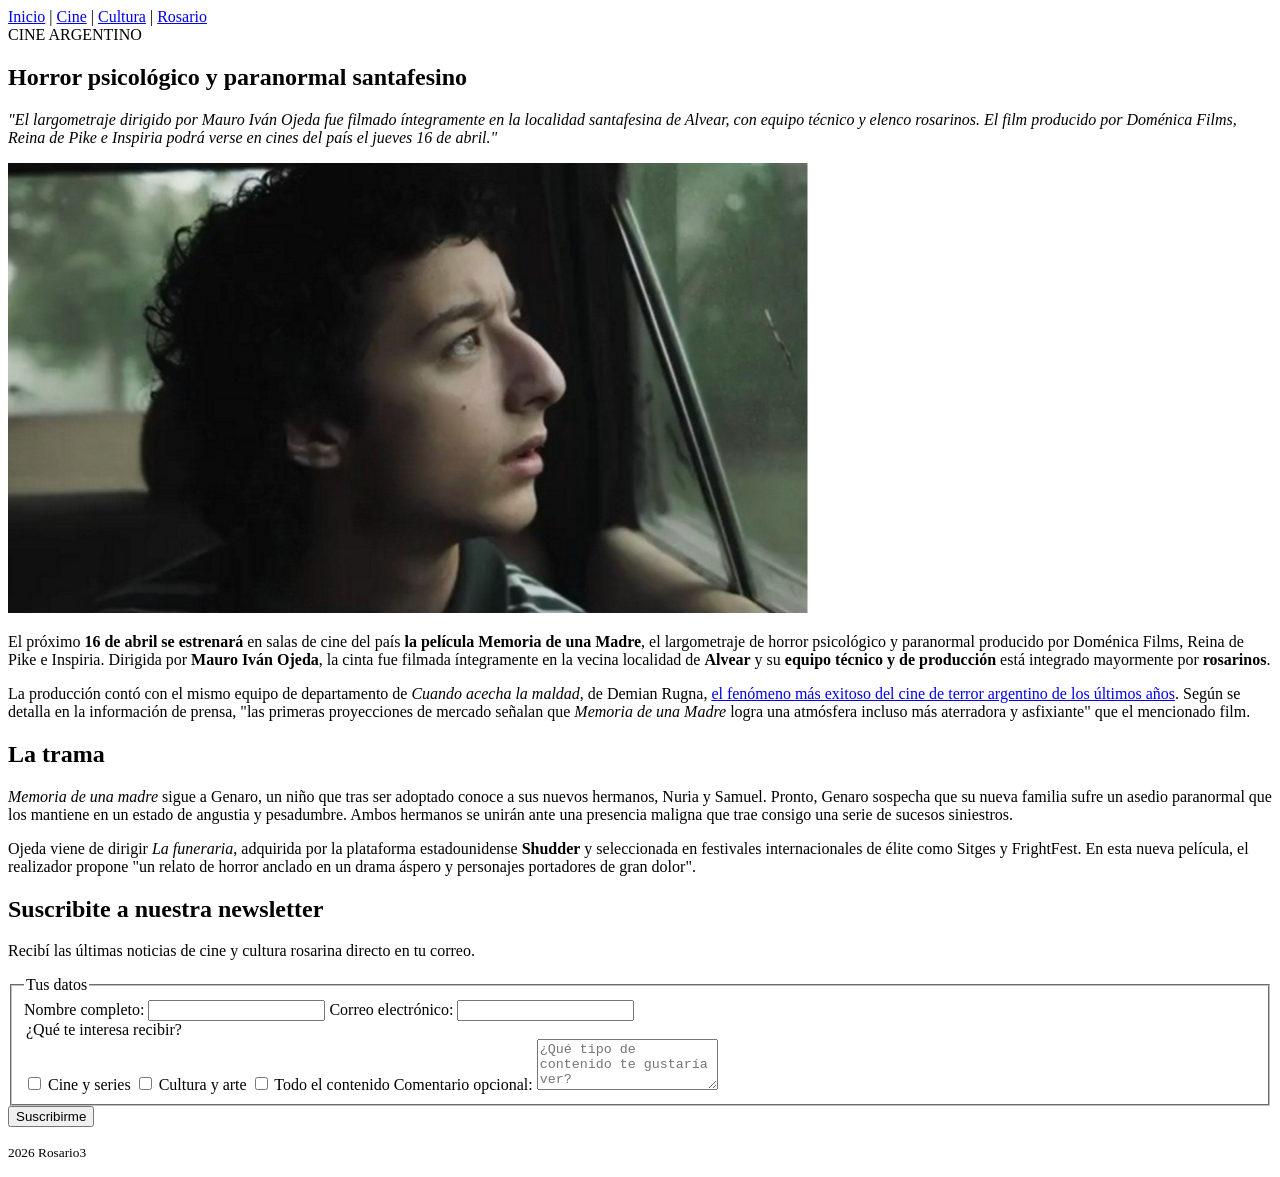
<file: index.html>
<!DOCTYPE html>
<html lang="es-ar">
    <head>
        <meta charset="UTF-8" />
        <meta name="viewport" content="width=device-width, initial-scale=1.0" />
        <title>Horror psicológico y paranormal santafesino: se estrena la película Memoria de una madre | Rosario3</title>
    </head>
    <body>

        <nav><a href="#">Inicio</a> | <a href="#">Cine</a> | <a href="#">Cultura</a> | <a href="#">Rosario</a></nav>
        <main>
            <article>
                <header>
                    <span>CINE ARGENTINO</span>
                    <h1>Horror psicológico y paranormal santafesino</h1>
                </header>
                <section>
                    <p><em>"El largometraje dirigido por Mauro Iván Ojeda fue filmado íntegramente en la localidad santafesina de Alvear, con equipo técnico y elenco rosarinos. El film producido por Doménica Films, Reina de Pike e Inspiria podrá verse en cines del país el jueves 16 de abril."</em></p>
                </section>

                <section>
                    <img alt="Santino Resta interpreta a Genaro, un adolescente adoptado por una familia con una historia compleja." src="img/Santino.png" width="800" height="450">
                </section>

                <section>
                    <p>El próximo <strong>16 de abril se estrenará</strong> en salas de cine del país <strong>la película Memoria de una Madre</strong>, el largometraje de horror psicológico y paranormal producido por <span>Doménica Films, Reina de Pike e Inspiria</span>. Dirigida por <strong>Mauro Iván Ojeda</strong>, la cinta fue filmada íntegramente en la vecina localidad de <strong>Alvear</strong> y su <strong>equipo técnico y de producción</strong> está integrado mayormente por <strong>rosarinos</strong>.</p>
                    <p>La producción contó con el mismo equipo de departamento de <i>Cuando acecha la maldad</i>, de Demian Rugna, <a href="https://www.rosario3.com/ocio/Cuando-acecha-la-maldad-la-historia-de-un-embichado-y-dos-paisanos-que-asusta-y-gusta-20231210-0010.html" target="_blank" rel="noopener noreferrer">el fenómeno más exitoso del cine de terror argentino de los últimos años</a>. Según se detalla en la información de prensa, "las primeras proyecciones de mercado señalan que <i>Memoria de una Madre</i> logra una atmósfera incluso más aterradora y asfixiante" que el mencionado film.</p>
                </section>

                <section>
                    <h2>La trama</h2>
                    <p><i>Memoria de una madre</i> sigue a Genaro, un niño que tras ser adoptado conoce a sus nuevos hermanos, Nuria y Samuel. Pronto, Genaro sospecha que su nueva familia sufre un asedio paranormal que los mantiene en un estado de angustia y pesadumbre. Ambos hermanos se unirán ante una presencia maligna que trae consigo una serie de sucesos siniestros.</p>
                    <p>Ojeda viene de dirigir <i>La funeraria</i>, adquirida por la plataforma estadounidense <strong>Shudder</strong> y seleccionada en festivales internacionales de élite como <span>Sitges</span> y <span>FrightFest</span>. En esta nueva película, el realizador propone "un relato de horror anclado en un drama áspero y personajes portadores de gran dolor".</p>
                </section>

            </article>

            <section>
                <h2>Suscribite a nuestra newsletter</h2>
                <p>Recibí las últimas noticias de cine y cultura rosarina directo en tu correo.</p>

                <form action="#" method="post">
                    <fieldset>
                        <legend>Tus datos</legend>
                        <label for="nombre">Nombre completo:</label>
                        <input type="text" id="nombre" name="nombre" required>
                        <label for="email">Correo electrónico:</label>
                        <input type="email" id="email" name="email" required>

                        <legend>¿Qué te interesa recibir?</legend>

                        <input type="checkbox" id="cine" name="interes" value="cine">
                        <label for="cine">Cine y series</label>

                        <input type="checkbox" id="cultura" name="interes" value="cultura">
                        <label for="cultura">Cultura y arte</label>

                        <input type="checkbox" id="todo" name="interes" value="todo">
                        <label for="todo">Todo el contenido</label>

                        <label for="mensaje">Comentario opcional:</label>
                        <textarea id="mensaje" name="mensaje" placeholder="¿Qué tipo de contenido te gustaría ver?" rows="3" maxlength="144"></textarea>

                    </fieldset>

                    <button type="submit">Suscribirme</button>

                </form>
            </section>

        </main>

        <footer>
            <p><small> 2026 Rosario3 </small></p>
        </footer>

    </body>
</html>
</file>
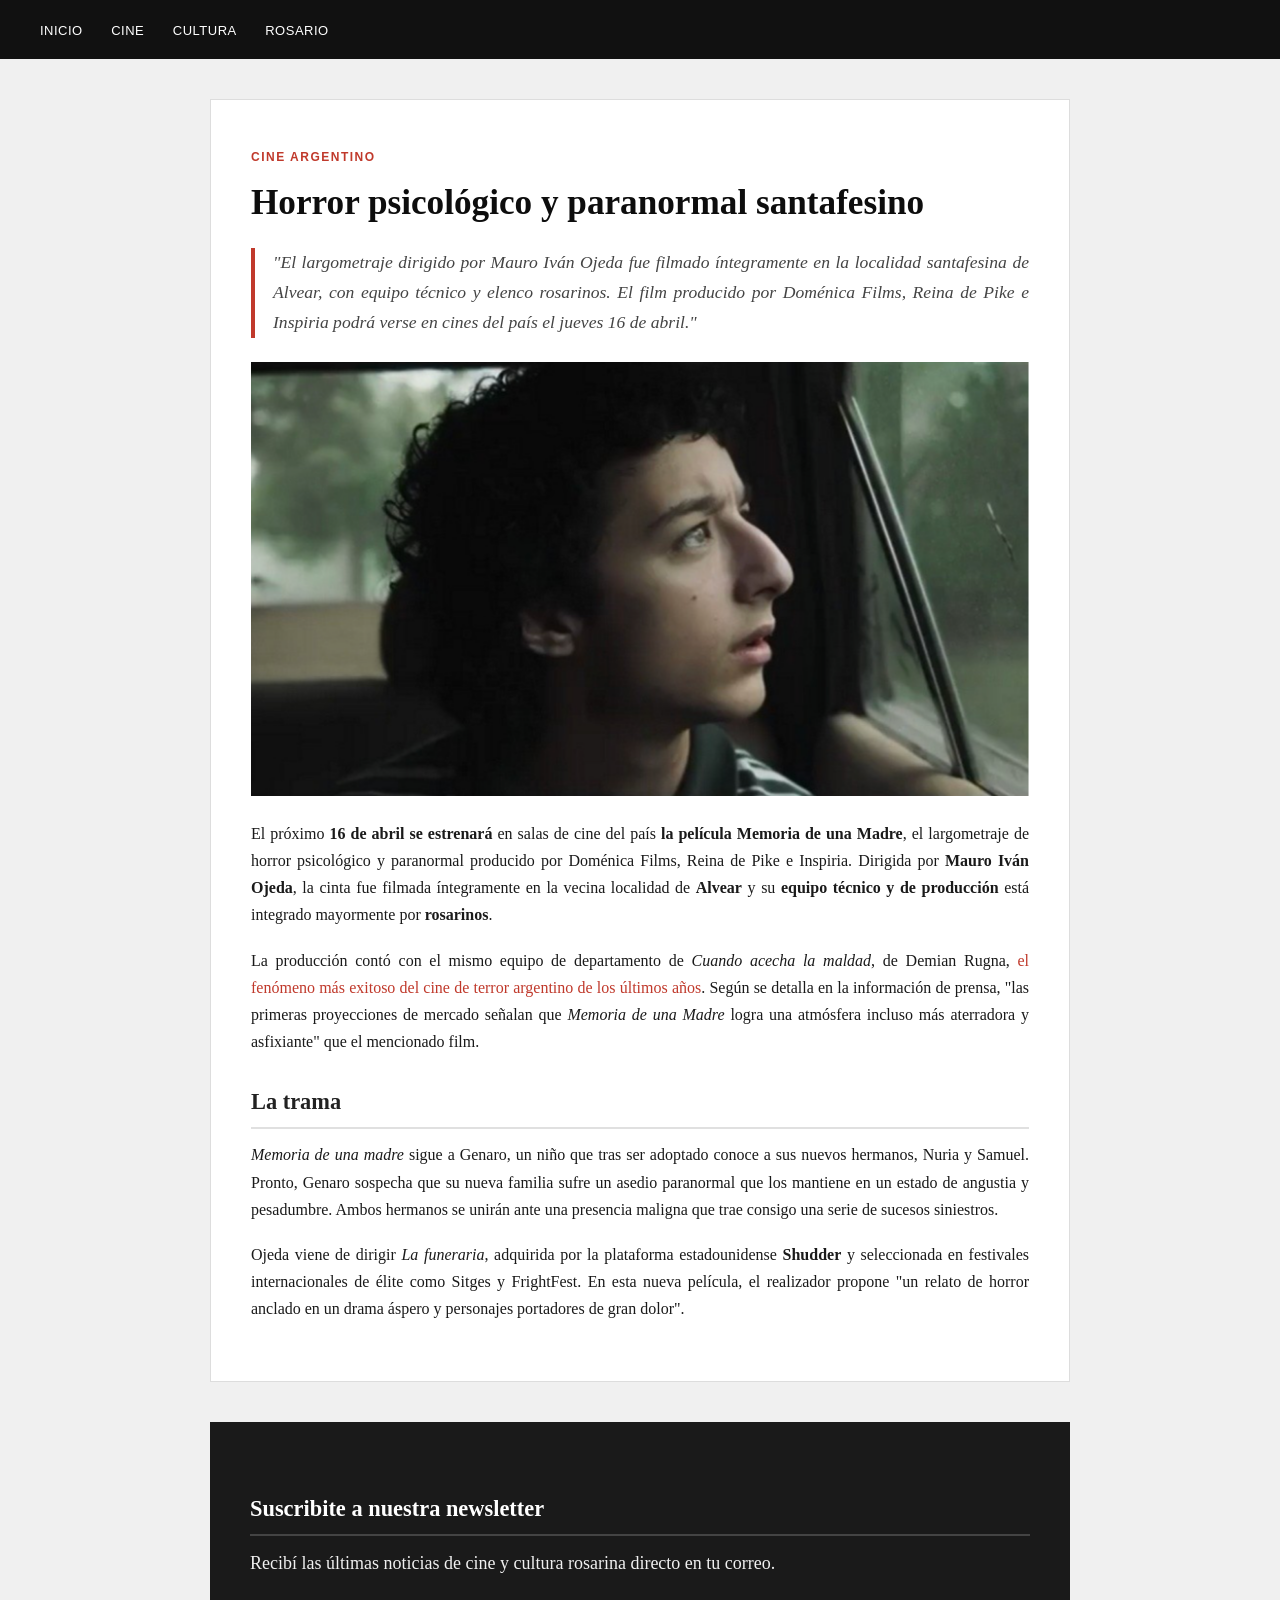
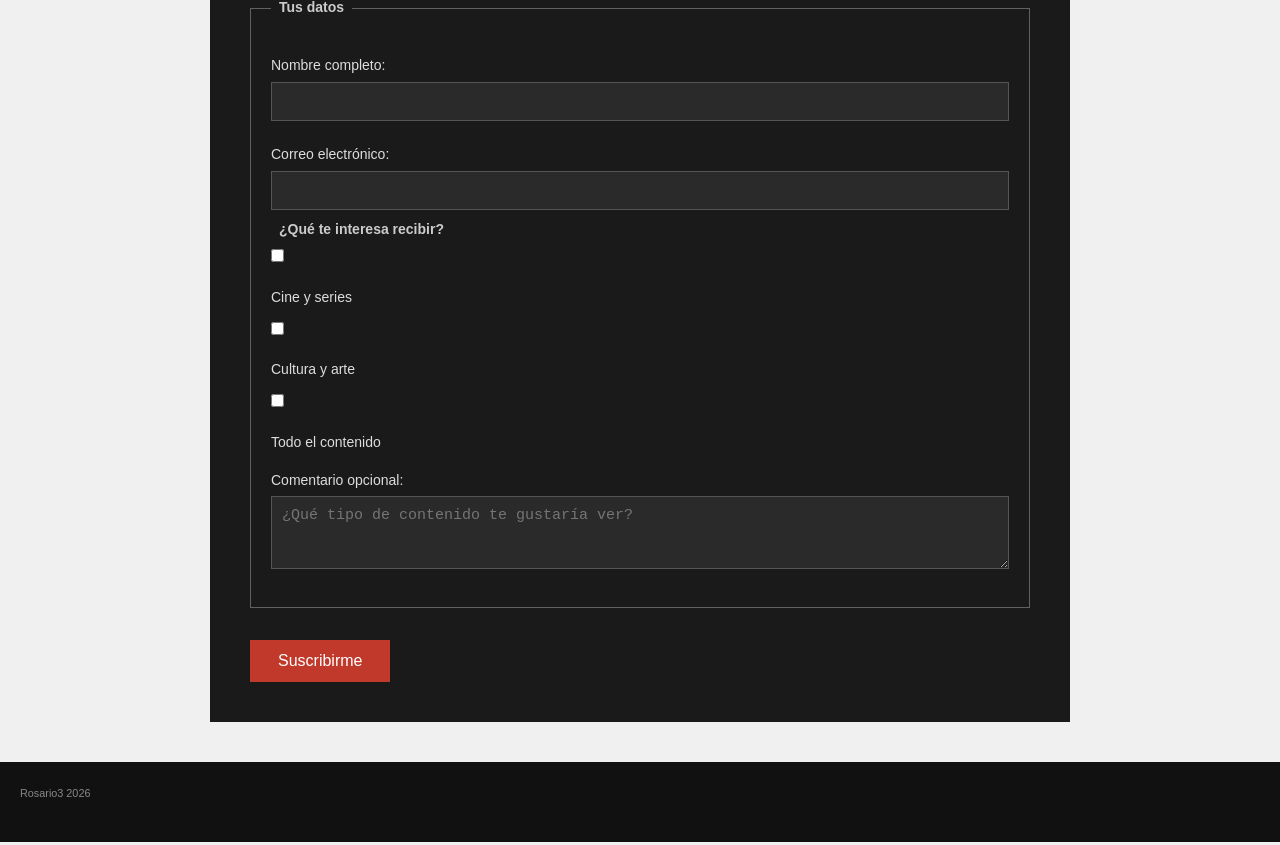
<file: clase2y3/index.html>
<!DOCTYPE html>
<html lang="es-ar">
    <head>
        <meta charset="UTF-8" />
        <meta name="viewport" content="width=device-width, initial-scale=1.0" />
        <title>Horror psicológico y paranormal santafesino | Rosario3</title>
        <link rel="stylesheet" href="../css/style.css" />
    </head>
    <body>

        <header id="encabezado-sitio">
            <nav>
                <a href="#">Inicio</a>
                <a href="#">Cine</a>
                <a href="#">Cultura</a>
                <a href="#">Rosario</a>
            </nav>
        </header>

        <main>
            <article class="noticia-principal">

                <header class="encabezado-noticia">
                    <span class="categoria">CINE ARGENTINO</span>
                    <h1>Horror psicológico y paranormal santafesino</h1>
                </header>

                <section class="bajada">
                    <p><em>"El largometraje dirigido por Mauro Iván Ojeda fue filmado íntegramente en la localidad santafesina de Alvear, con equipo técnico y elenco rosarinos. El film producido por Doménica Films, Reina de Pike e Inspiria podrá verse en cines del país el jueves 16 de abril."</em></p>
                </section>

                <section class="imagen-principal">
                    <img alt="Santino Resta interpreta a Genaro, un adolescente adoptado por una familia con una historia compleja." src="../img/Santino.png" width="800" height="450">
                </section>

                <section class="cuerpo">
                    <p>El próximo <strong>16 de abril se estrenará</strong> en salas de cine del país <strong>la película Memoria de una Madre</strong>, el largometraje de horror psicológico y paranormal producido por <span>Doménica Films, Reina de Pike e Inspiria</span>. Dirigida por <strong>Mauro Iván Ojeda</strong>, la cinta fue filmada íntegramente en la vecina localidad de <strong>Alvear</strong> y su <strong>equipo técnico y de producción</strong> está integrado mayormente por <strong>rosarinos</strong>.</p>
                    <p>La producción contó con el mismo equipo de departamento de <i>Cuando acecha la maldad</i>, de Demian Rugna, <a href="https://www.rosario3.com/ocio/Cuando-acecha-la-maldad-la-historia-de-un-embichado-y-dos-paisanos-que-asusta-y-gusta-20231210-0010.html" target="_blank" rel="noopener noreferrer">el fenómeno más exitoso del cine de terror argentino de los últimos años</a>. Según se detalla en la información de prensa, "las primeras proyecciones de mercado señalan que <i>Memoria de una Madre</i> logra una atmósfera incluso más aterradora y asfixiante" que el mencionado film.</p>
                </section>

                <section class="cuerpo">
                    <h2>La trama</h2>
                    <p><i>Memoria de una madre</i> sigue a Genaro, un niño que tras ser adoptado conoce a sus nuevos hermanos, Nuria y Samuel. Pronto, Genaro sospecha que su nueva familia sufre un asedio paranormal que los mantiene en un estado de angustia y pesadumbre. Ambos hermanos se unirán ante una presencia maligna que trae consigo una serie de sucesos siniestros.</p>
                    <p>Ojeda viene de dirigir <i>La funeraria</i>, adquirida por la plataforma estadounidense <strong>Shudder</strong> y seleccionada en festivales internacionales de élite como <span>Sitges</span> y <span>FrightFest</span>. En esta nueva película, el realizador propone "un relato de horror anclado en un drama áspero y personajes portadores de gran dolor".</p>
                </section>

            </article>

            <section id="formulario-suscripcion">
                <h2>Suscribite a nuestra newsletter</h2>
                <p>Recibí las últimas noticias de cine y cultura rosarina directo en tu correo.</p>

                <form action="#" method="post">
                    <fieldset>
                        <legend>Tus datos</legend>

                        <label for="nombre">Nombre completo:</label>
                        <input type="text" id="nombre" name="nombre" required>

                        <label for="email">Correo electrónico:</label>
                        <input type="email" id="email" name="email" required>

                        <legend>¿Qué te interesa recibir?</legend>

                        <input type="checkbox" id="cine" name="interes" value="cine">
                        <label for="cine">Cine y series</label>

                        <input type="checkbox" id="cultura" name="interes" value="cultura">
                        <label for="cultura">Cultura y arte</label>

                        <input type="checkbox" id="todo" name="interes" value="todo">
                        <label for="todo">Todo el contenido</label>

                        <label for="mensaje">Comentario opcional:</label>
                        <textarea id="mensaje" name="mensaje" placeholder="¿Qué tipo de contenido te gustaría ver?" rows="3" maxlength="144"></textarea>
                    </fieldset>

                    <button type="submit">Suscribirme</button>
                </form>
            </section>

        </main>

        <footer>
            <p><small>Rosario3 2026</small></p>
        </footer>

    </body>
</html>
</file>
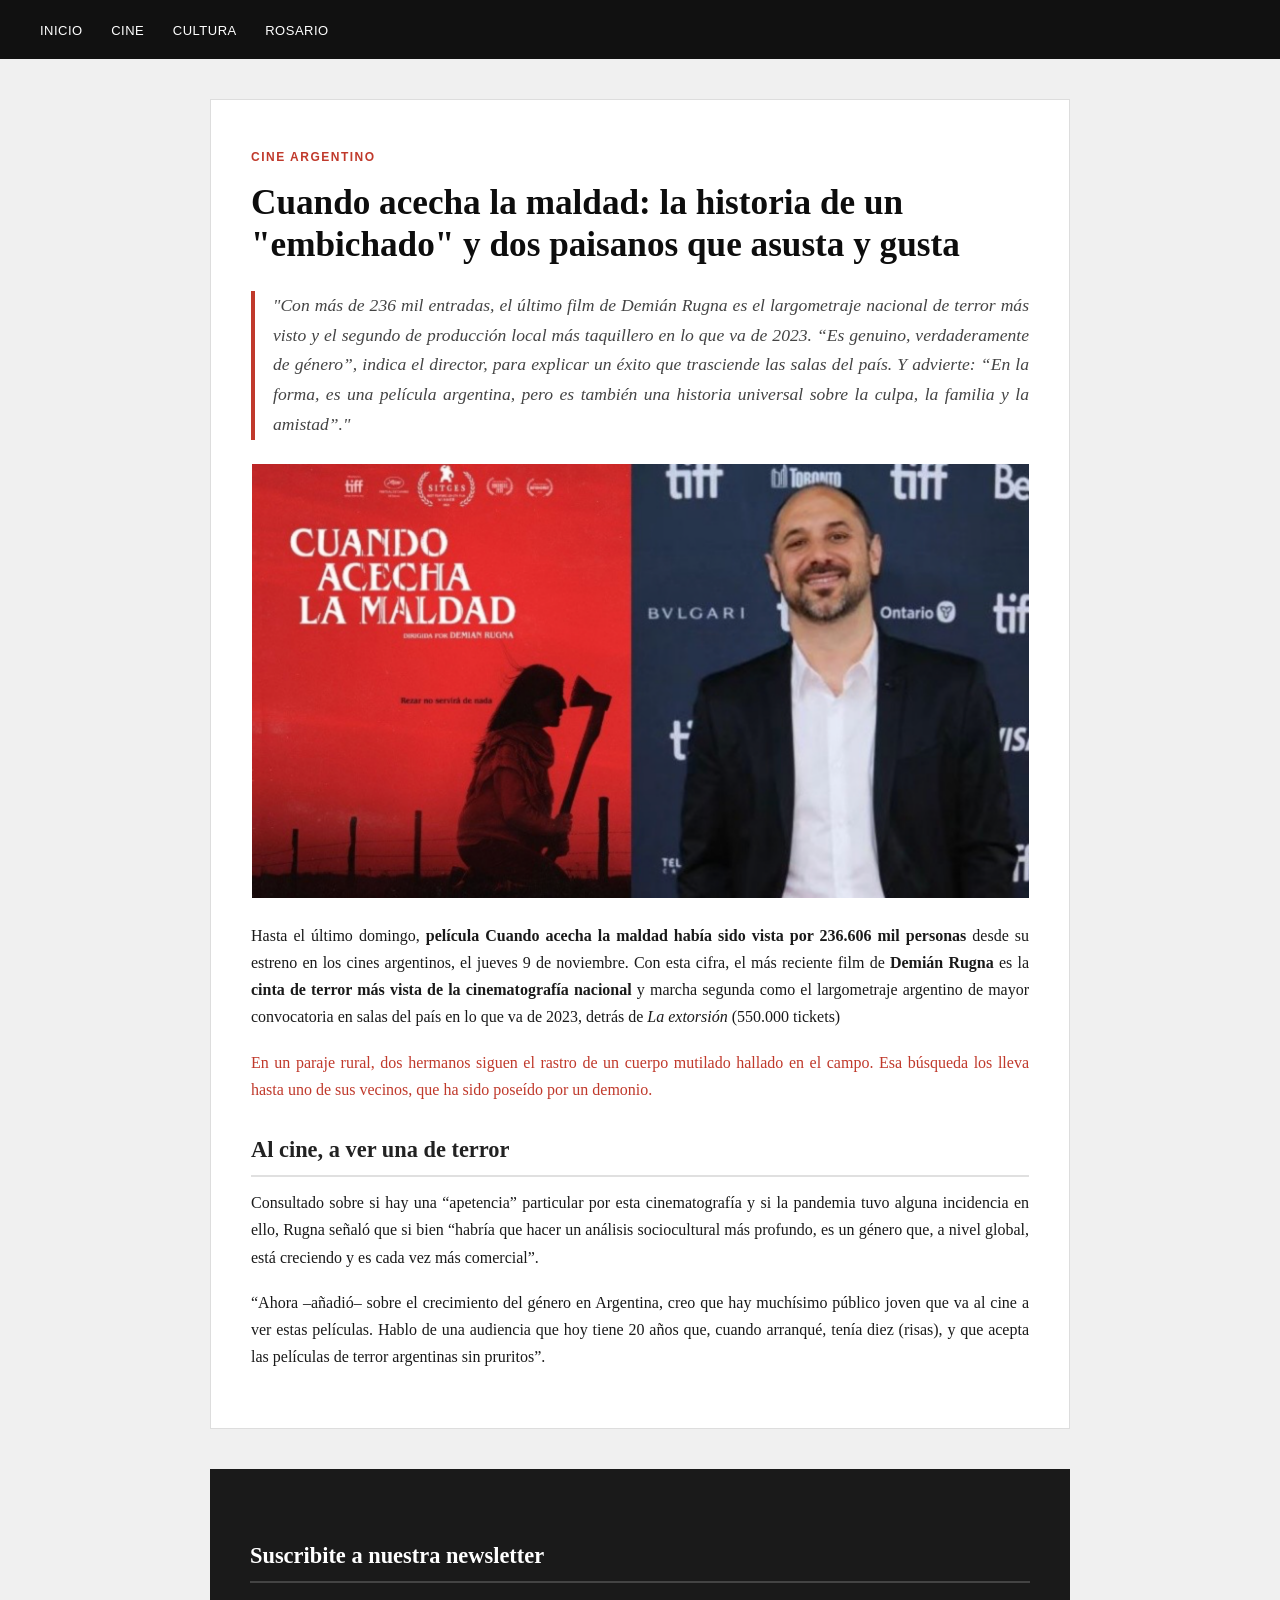
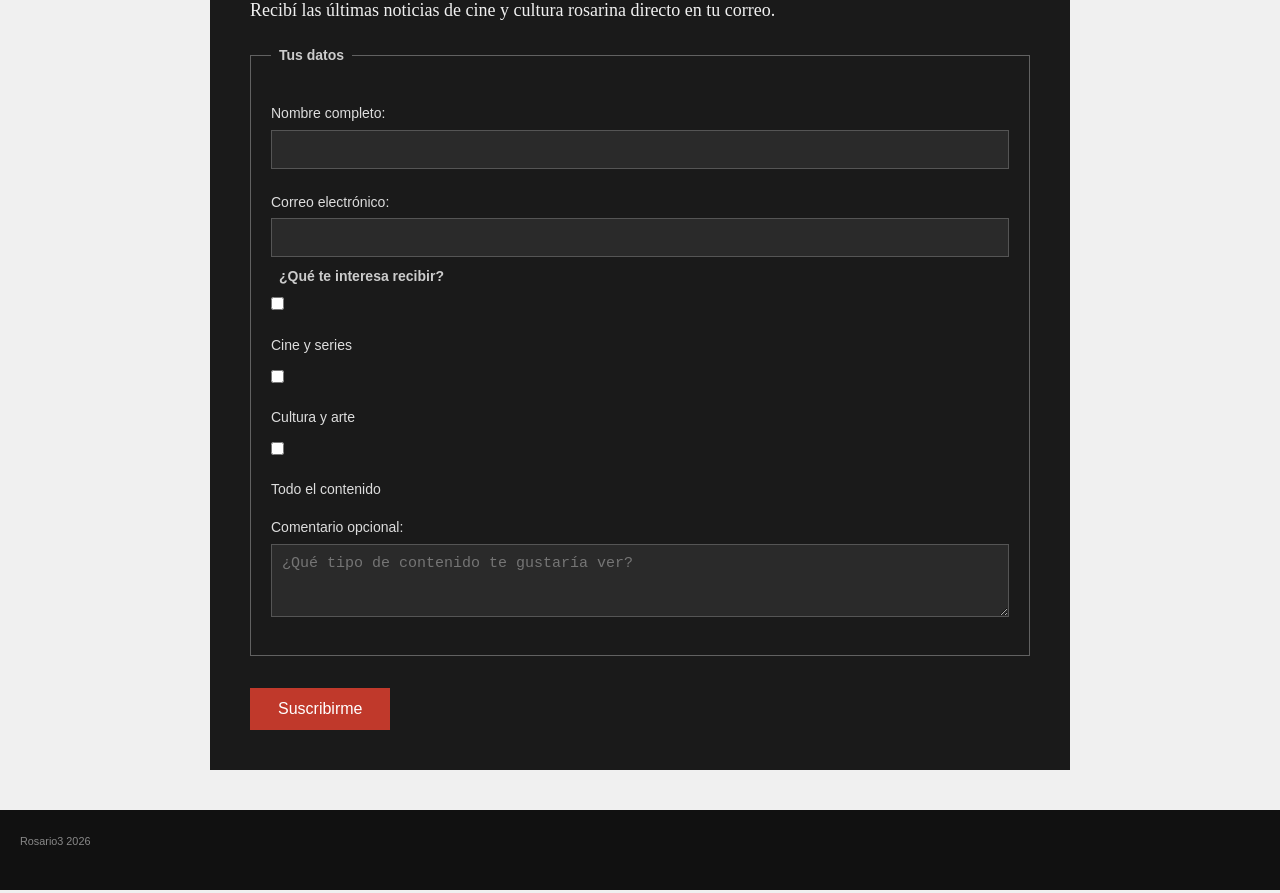
<file: html/index2.html>
<!DOCTYPE html>
<html lang="es-ar">
    <head>
        <meta charset="UTF-8" />
        <meta name="viewport" content="width=device-width, initial-scale=1.0" />
        <title>Cuando acecha la maldad: la historia de un "embichado" y dos paisanos que asusta y gusta | Rosario3</title>
        <link rel="stylesheet" href="../css/style.css" />
    </head>
    <body>

        <header id="encabezado-sitio">
            <nav>
                <a href="#">Inicio</a>
                <a href="#">Cine</a>
                <a href="#">Cultura</a>
                <a href="#">Rosario</a>
            </nav>
        </header>

        <main>
            <article class="noticia-principal">

                <header class="encabezado-noticia">
                    <span class="categoria">CINE ARGENTINO</span>
                    <h1>Cuando acecha la maldad: la historia de un "embichado" y dos paisanos que asusta y gusta</h1>
                </header>

                <section class="bajada">
                    <p><em>"Con más de 236 mil entradas, el último film de Demián Rugna es el largometraje nacional de terror más visto y el segundo de producción local más taquillero en lo que va de 2023. “Es genuino, verdaderamente de género”, indica el director, para explicar un éxito que trasciende las salas del país. Y advierte: “En la forma, es una película argentina, pero es también una historia universal sobre la culpa, la familia y la amistad”."</em></p>
                </section>

                <section class="imagen-principal">
                    <img alt="Cuando acecha la maldad" src="../img/CALM.png" width="800" height="450">
                </section>

                <section class="cuerpo">
                    <p>Hasta el último domingo, <strong> película Cuando acecha la maldad había sido vista por 236.606 mil personas</strong> desde su estreno en los cines argentinos, el jueves 9 de noviembre. Con esta cifra, el más reciente film de <strong>Demián Rugna</strong> es la <strong>cinta de terror más vista de la cinematografía nacional</strong> y marcha segunda como el largometraje argentino de mayor convocatoria en salas del país en lo que va de 2023, detrás de <i>La extorsión</i> (550.000 tickets)</p>
                    <p><a href="https://youtu.be/eJZb9YbC0Lk?si=2gGc9oz8bG-DP4_W" target="_blank" rel="noopener noreferrer"> En un paraje rural, dos hermanos siguen el rastro de un cuerpo mutilado hallado en el campo. Esa búsqueda los lleva hasta uno de sus vecinos, que ha sido poseído por un demonio. </a></p>
                </section>

                <section class="cuerpo">
                    <h2>Al cine, a ver una de terror</h2>
                    <p>Consultado sobre si hay una “apetencia” particular por esta cinematografía y si la pandemia tuvo alguna incidencia en ello, Rugna señaló que si bien “habría que hacer un análisis sociocultural más profundo, es un género que, a nivel global, está creciendo y es cada vez más comercial”.</p>
                    <p>“Ahora –añadió– sobre el crecimiento del género en Argentina, creo que hay muchísimo público joven que va al cine a ver estas películas. Hablo de una audiencia que hoy tiene 20 años que, cuando arranqué, tenía diez (risas), y que acepta las películas de terror argentinas sin pruritos”.</p>
                </section>

            </article>

            <section id="formulario-suscripcion">
                <h2>Suscribite a nuestra newsletter</h2>
                <p>Recibí las últimas noticias de cine y cultura rosarina directo en tu correo.</p>

                <form action="#" method="post">
                    <fieldset>
                        <legend>Tus datos</legend>

                        <label for="nombre">Nombre completo:</label>
                        <input type="text" id="nombre" name="nombre" required>

                        <label for="email">Correo electrónico:</label>
                        <input type="email" id="email" name="email" required>

                        <legend>¿Qué te interesa recibir?</legend>

                        <input type="checkbox" id="cine" name="interes" value="cine">
                        <label for="cine">Cine y series</label>

                        <input type="checkbox" id="cultura" name="interes" value="cultura">
                        <label for="cultura">Cultura y arte</label>

                        <input type="checkbox" id="todo" name="interes" value="todo">
                        <label for="todo">Todo el contenido</label>

                        <label for="mensaje">Comentario opcional:</label>
                        <textarea id="mensaje" name="mensaje" placeholder="¿Qué tipo de contenido te gustaría ver?" rows="3" maxlength="144"></textarea>
                    </fieldset>

                    <button type="submit">Suscribirme</button>
                </form>
            </section>

        </main>

        <footer>
            <p><small>Rosario3 2026</small></p>
        </footer>

    </body>
</html>
</file>
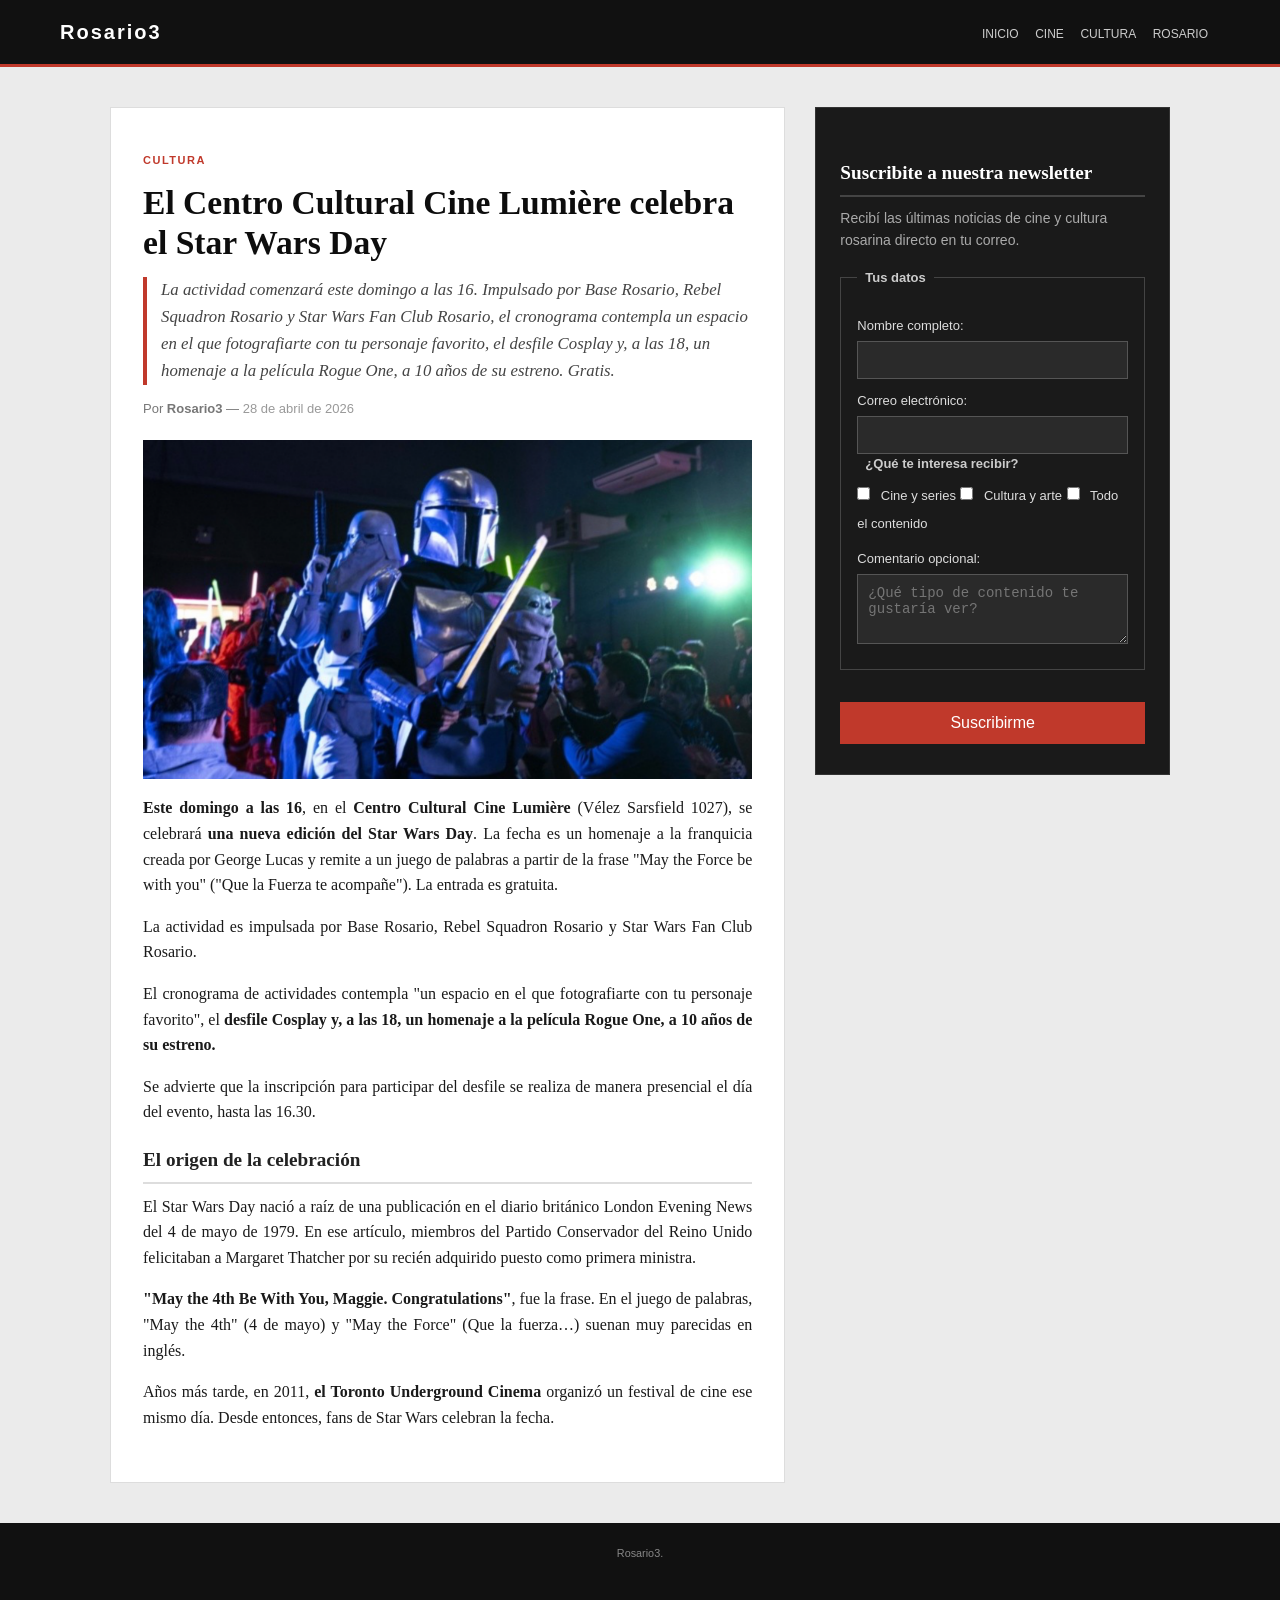
<file: html/index3.html>
<!DOCTYPE html>
<html lang="es-ar">
    <head>
        <meta charset="UTF-8" />
        <meta name="viewport" content="width=device-width, initial-scale=1.0" />
        <title>El Centro Cultural Cine Lumière celebra el Star Wars Day | Rosario3</title>
        <link rel="stylesheet" href="../css/styleModelBox.css" />
    </head>
    <body>

        <header id="encabezado-sitio">
            <div class="nav-contenedor">
                <span class="logo-diario">Rosario3</span>
                <nav>
                    <a href="#">Inicio</a>
                    <a href="#">Cine</a>
                    <a href="#">Cultura</a>
                    <a href="#">Rosario</a>
                </nav>
            </div>
        </header>

        <main class="contenedor-principal">

            <div class="layout-dos-columnas">

                <article class="noticia-principal">

                    <header class="encabezado-noticia">
                        <span class="categoria">CULTURA</span>
                        <h1>El Centro Cultural Cine Lumière celebra el Star Wars Day</h1>
                        <p class="bajada">
                            La actividad comenzará este domingo a las 16. Impulsado por Base Rosario,
                            Rebel Squadron Rosario y Star Wars Fan Club Rosario, el cronograma contempla
                            un espacio en el que fotografiarte con tu personaje favorito, el desfile
                            Cosplay y, a las 18, un homenaje a la película Rogue One, a 10 años de
                            su estreno. Gratis.
                        </p>
                        <p class="autor">
                            Por <strong>Rosario3</strong> —
                            <span class="fecha">28 de abril de 2026</span>
                        </p>
                    </header>

                    <section class="imagen-principal">
                        <img 
                            src="../img/MayTheForth.png" 
                            alt="Una imagen del desfile Cosplay del Star Wars Day de 2024 en el CC Cine Lumière"
                        >
                    </section>

                    <section class="cuerpo">
                        <p>
                            <strong>Este domingo a las 16</strong>, en el
                            <strong>Centro Cultural Cine Lumière</strong> (Vélez Sarsfield 1027),
                            se celebrará <strong>una nueva edición del Star Wars Day</strong>.
                            La fecha es un homenaje a la franquicia creada por George Lucas y remite
                            a un juego de palabras a partir de la frase "May the Force be with you"
                            ("Que la Fuerza te acompañe"). La entrada es gratuita.
                        </p>
                        <p>
                            La actividad es impulsada por Base Rosario, Rebel Squadron Rosario y
                            Star Wars Fan Club Rosario.
                        </p>
                        <p>
                            El cronograma de actividades contempla "un espacio en el que fotografiarte
                            con tu personaje favorito", el <strong>desfile Cosplay y, a las 18,
                            un homenaje a la película Rogue One, a 10 años de su estreno.</strong>
                        </p>
                        <p>
                            Se advierte que la inscripción para participar del desfile se realiza
                            de manera presencial el día del evento, hasta las 16.30.
                        </p>

                        <h2>El origen de la celebración</h2>

                        <p>
                            El Star Wars Day nació a raíz de una publicación en el diario británico
                            London Evening News del 4 de mayo de 1979. En ese artículo, miembros del
                            Partido Conservador del Reino Unido felicitaban a Margaret Thatcher por
                            su recién adquirido puesto como primera ministra.
                        </p>
                        <p>
                            <strong>"May the 4th Be With You, Maggie. Congratulations"</strong>, fue la frase.
                            En el juego de palabras, "May the 4th" (4 de mayo) y "May the Force"
                            (Que la fuerza…) suenan muy parecidas en inglés.
                        </p>
                        <p>
                            Años más tarde, en 2011, <strong>el Toronto Underground Cinema</strong> organizó un
                            festival de cine ese mismo día. Desde entonces, fans de Star Wars
                            celebran la fecha.
                        </p>
                    </section>

                </article>

                <aside id="formulario-suscripcion">
                    <h2>Suscribite a nuestra newsletter</h2>
                    <p>Recibí las últimas noticias de cine y cultura rosarina directo en tu correo.</p>

                    <form action="#" method="post">
                        <fieldset>
                            <legend>Tus datos</legend>

                            <label for="nombre">Nombre completo:</label>
                            <input type="text" id="nombre" name="nombre" required>

                            <label for="email">Correo electrónico:</label>
                            <input type="email" id="email" name="email" required>

                            <legend>¿Qué te interesa recibir?</legend>

                            <input type="checkbox" id="cine" name="interes" value="cine">
                            <label for="cine">Cine y series</label>

                            <input type="checkbox" id="cultura" name="interes" value="cultura">
                            <label for="cultura">Cultura y arte</label>

                            <input type="checkbox" id="todo" name="interes" value="todo">
                            <label for="todo">Todo el contenido</label>

                            <label for="mensaje">Comentario opcional:</label>
                            <textarea 
                                id="mensaje" 
                                name="mensaje" 
                                placeholder="¿Qué tipo de contenido te gustaría ver?" 
                                rows="3" 
                                maxlength="144"
                            ></textarea>
                        </fieldset>

                        <button type="submit">Suscribirme</button>
                    </form>
                </aside>

            </div>

        </main>

        <footer id="pie-pagina">
            <p><small>Rosario3.</small></p>
        </footer>

    </body>
</html>
</file>
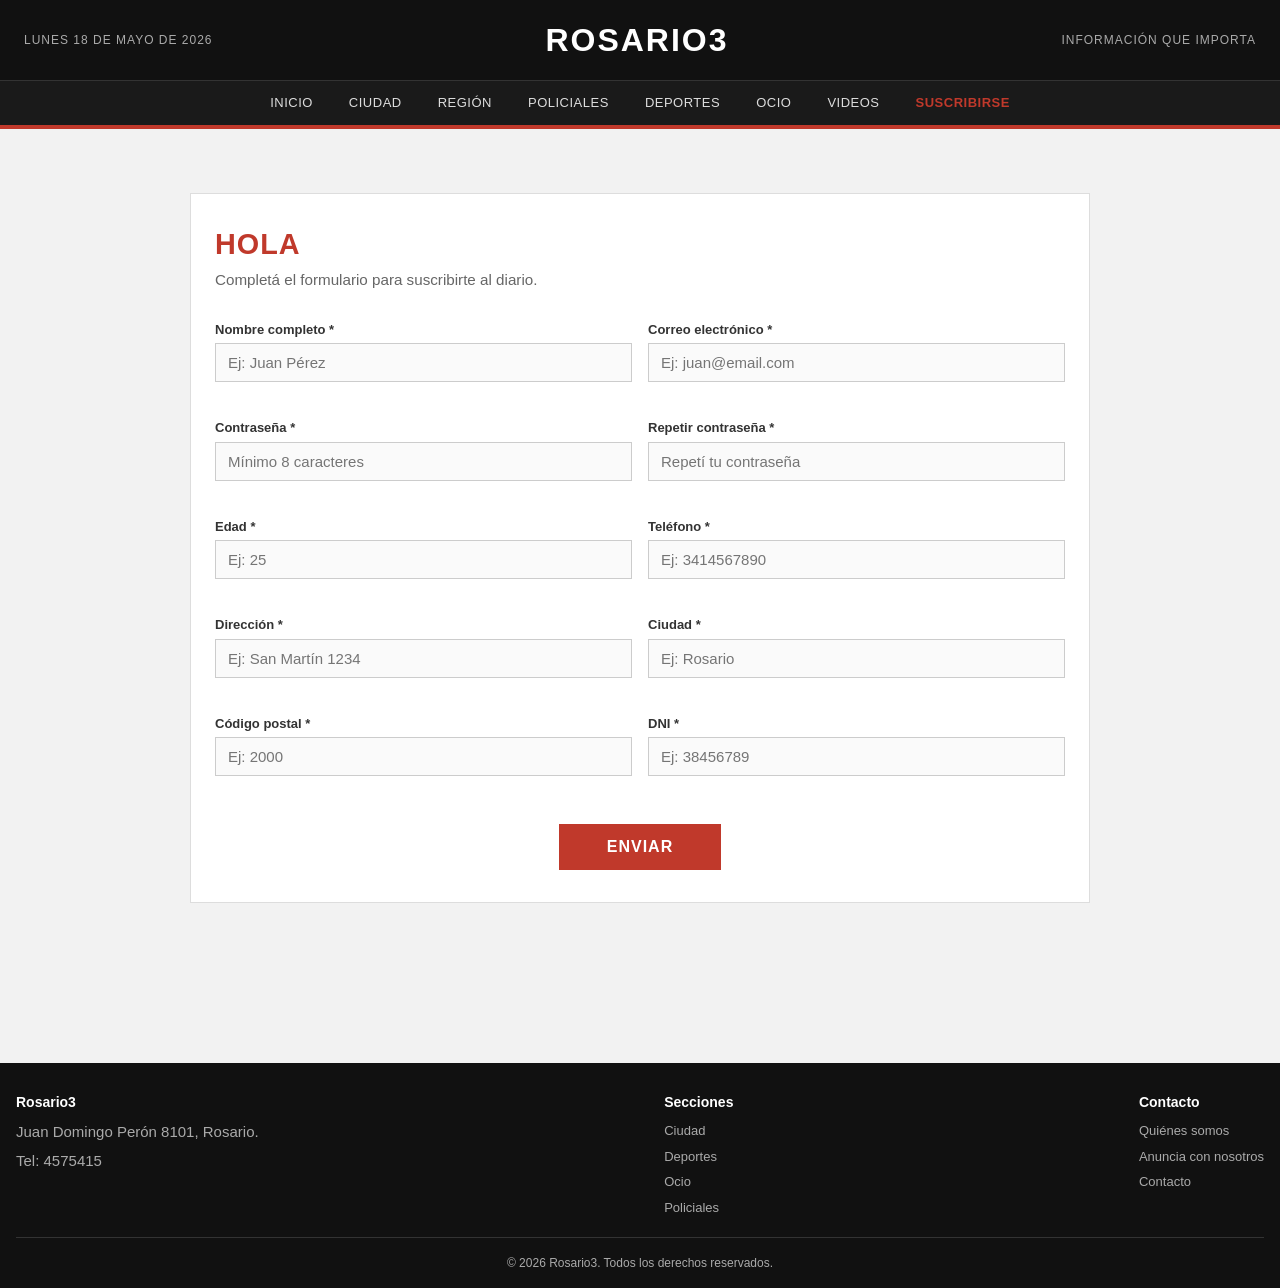
<file: clase9/html/subscription.html>
<!DOCTYPE html>
<html lang="es-ar">
    <head>
        <meta charset="UTF-8" />
        <meta name="viewport" content="width=device-width, initial-scale=1.0" />
        <title>Suscripción | El Cronista Digital</title>
        <link rel="stylesheet" href="../css/style.css" />
        <link rel="stylesheet" href="../css/subscription.css" />
    </head>
    <body>

        <header id="encabezado">
            <div class="header-top">
                <span class="fecha">Lunes 18 de mayo de 2026</span>
                <h1 class="nombre-diario">Rosario3</h1>
                <span class="slogan">Información que importa</span>
            </div>
            <nav class="nav-desktop">
                <a href="#">Inicio</a>
                <a href="#">Ciudad</a>
                <a href="#">Región</a>
                <a href="#">Policiales</a>
                <a href="#">Deportes</a>
                <a href="index.html">Ocio</a>
                <a href="#">Videos</a>
                <a href="subscription.html" class="nav-activo">Suscribirse</a>
            </nav>
            <div class="nav-mobile">
                <span class="hamburguesa">☰</span>
            </div>
        </header>

        <main class="contenedor-principal">
            <section class="seccion-formulario">

                <h2 id="titulo-saludo">HOLA</h2>
                <p class="subtitulo-form">Completá el formulario para suscribirte al diario.</p>

                <form id="form-suscripcion" novalidate>
                    <div class="grilla-form">

                        <!-- Nombre completo -->
                        <div class="campo-grupo">
                            <label for="nombre">Nombre completo *</label>
                            <input type="text" id="nombre" name="nombre" placeholder="Ej: Juan Pérez">
                            <span class="error-msg" id="error-nombre"></span>
                        </div>

                        <!-- Email -->
                        <div class="campo-grupo">
                            <label for="email">Correo electrónico *</label>
                            <input type="email" id="email" name="email" placeholder="Ej: juan@email.com">
                            <span class="error-msg" id="error-email"></span>
                        </div>

                        <!-- Contraseña -->
                        <div class="campo-grupo">
                            <label for="password">Contraseña *</label>
                            <input type="password" id="password" name="password" placeholder="Mínimo 8 caracteres">
                            <span class="error-msg" id="error-password"></span>
                        </div>

                        <!-- Repetir contraseña -->
                        <div class="campo-grupo">
                            <label for="password2">Repetir contraseña *</label>
                            <input type="password" id="password2" name="password2" placeholder="Repetí tu contraseña">
                            <span class="error-msg" id="error-password2"></span>
                        </div>

                        <!-- Edad -->
                        <div class="campo-grupo">
                            <label for="edad">Edad *</label>
                            <input type="number" id="edad" name="edad" placeholder="Ej: 25">
                            <span class="error-msg" id="error-edad"></span>
                        </div>

                        <!-- Teléfono -->
                        <div class="campo-grupo">
                            <label for="telefono">Teléfono *</label>
                            <input type="text" id="telefono" name="telefono" placeholder="Ej: 3414567890">
                            <span class="error-msg" id="error-telefono"></span>
                        </div>

                        <!-- Dirección -->
                        <div class="campo-grupo">
                            <label for="direccion">Dirección *</label>
                            <input type="text" id="direccion" name="direccion" placeholder="Ej: San Martín 1234">
                            <span class="error-msg" id="error-direccion"></span>
                        </div>

                        <!-- Ciudad -->
                        <div class="campo-grupo">
                            <label for="ciudad">Ciudad *</label>
                            <input type="text" id="ciudad" name="ciudad" placeholder="Ej: Rosario">
                            <span class="error-msg" id="error-ciudad"></span>
                        </div>

                        <!-- Código postal -->
                        <div class="campo-grupo">
                            <label for="cp">Código postal *</label>
                            <input type="text" id="cp" name="cp" placeholder="Ej: 2000">
                            <span class="error-msg" id="error-cp"></span>
                        </div>

                        <!-- DNI -->
                        <div class="campo-grupo">
                            <label for="dni">DNI *</label>
                            <input type="text" id="dni" name="dni" placeholder="Ej: 38456789">
                            <span class="error-msg" id="error-dni"></span>
                        </div>

                    </div>

                    <div class="contenedor-boton">
                        <button type="submit" id="btn-enviar">Enviar</button>
                    </div>

                </form>

                <div id="cartel-resultado" class="cartel oculto">
                    <div class="cartel-contenido">
                        <h3 id="cartel-titulo"></h3>
                        <div id="cartel-cuerpo"></div>
                        <button id="btn-cerrar-cartel">Cerrar</button>
                    </div>
                </div>

            </section>
        </main>

        <footer id="pie-pagina">
            <div class="footer-contenido">
                <div class="footer-col">
                    <h4>Rosario3</h4>
                    <p>Juan Domingo Perón 8101, Rosario.</p>
                    <p>Tel: 4575415</p>
                </div>
                <div class="footer-col">
                    <h4>Secciones</h4>
                    <a href="#">Ciudad</a>
                    <a href="#">Deportes</a>
                    <a href="#">Ocio</a>
                    <a href="#">Policiales</a>
                </div>
                <div class="footer-col">
                    <h4>Contacto</h4>
                    <a href="#">Quiénes somos</a>
                    <a href="#">Anuncia con nosotros</a>
                    <a href="#">Contacto</a>
                </div>
            </div>
            <p class="footer-copy">© 2026 Rosario3. Todos los derechos reservados.</p>
        </footer>

        <script src="../js/subscription.js" defer></script>
    </body>
</html>
</file>
<file: css/style.css>
* {
    margin: 0;
    padding: 0;
    box-sizing: border-box;
}

body {
    font-family: Georgia, 'Times New Roman', serif;
    font-size: 18px;
    color: #1a1a1a;
    background-color: #f0f0f0;
    line-height: 1.7;
}

h1 {
    font-size: 2.2rem;
    color: #0d0d0d;
    margin: 12px 0 16px 0;
    line-height: 1.2;
}

h2 {
    font-size: 1.4rem;
    color: #222;
    margin: 28px 0 12px 0;
    border-bottom: 2px solid #e0e0e0;
    padding-bottom: 6px;
}

p {
    margin-bottom: 18px;
    text-align: justify;
}

a {
    color: #c0392b;
    text-decoration: none;
}

a:hover {
    text-decoration: underline;
}

img {
    max-width: 100%;
    height: auto;
    display: block;
}

button {
    background-color: #c0392b;
    color: white;
    border: none;
    padding: 12px 28px;
    font-size: 1rem;
    cursor: pointer;
    margin-top: 16px;
}

button:hover {
    background-color: #a93226;
}

#encabezado-sitio {
    background-color: #111111;
    padding: 14px 40px;
}

#formulario-suscripcion {
    max-width: 860px;
    margin: 40px auto;
    background-color: #1a1a1a;
    color: #f0f0f0;
    padding: 40px;
}

#formulario-suscripcion h2 {
    color: #ffffff;
    border-bottom-color: #444;
}

nav a {
    color: #ffffff;
    margin-right: 24px;
    font-family: Arial, sans-serif;
    font-size: 13px;
    text-transform: uppercase;
    letter-spacing: 0.5px;
}

nav a:hover {
    color: #e74c3c;
    text-decoration: none;
}

.cuerpo p {
    font-size: 1rem;
}

fieldset label {
    display: block;
    margin-top: 14px;
    margin-bottom: 4px;
    font-family: Arial, sans-serif;
    font-size: 14px;
    color: #dddddd;
}

.noticia-principal {
    max-width: 860px;
    margin: 40px auto;
    background-color: #ffffff;
    padding: 40px;
    border: 1px solid #ddd;
}

.encabezado-noticia {
    margin-bottom: 24px;
}

.categoria {
    font-family: Arial, sans-serif;
    font-size: 12px;
    font-weight: bold;
    color: #c0392b;
    letter-spacing: 1.5px;
    text-transform: uppercase;
}

.bajada p {
    font-size: 1.1rem;
    color: #444;
    border-left: 4px solid #c0392b;
    padding-left: 18px;
    margin: 20px 0;
}

.imagen-principal {
    margin: 24px 0;
}

/* formulario */
fieldset {
    border: 1px solid #616161;
    padding: 20px;
    margin-bottom: 16px;
}

legend {
    font-family: Arial, sans-serif;
    font-size: 14px;
    font-weight: bold;
    color: #cccccc;
    padding: 0 8px;
}

input[type="text"],
input[type="email"],
textarea {
    width: 100%;
    padding: 10px;
    font-size: 15px;
    background-color: #2a2a2a;
    border: 1px solid #555;
    color: #f0f0f0;
    margin-bottom: 8px;
}

/* footer */
footer {
    background-color: #111111;
    color: #888888;
    text-align: center;
    padding: 20px;
    font-family: Arial, sans-serif;
    font-size: 13px;
}
</file>
<file: css/styleModelBox.css>
* {
    margin: 0;
    padding: 0;
    box-sizing: border-box;
}

/* Base Mobile */
body {
    font-family: Georgia, 'Times New Roman', serif;
    font-size: 16px;
    color: #1a1a1a;
    background-color: #f5f5f5;
    line-height: 1.6;
}

h1 {
    font-size: 1.6rem;
    color: #0d0d0d;
    margin: 10px 0 14px 0;
    line-height: 1.2;
}

h2 {
    font-size: 1.2rem;
    color: #222;
    margin: 20px 0 10px 0;
    padding-bottom: 6px;
    border-bottom: 2px solid #ddd;
}

p {
    margin-bottom: 16px;
}

a {
    color: #c0392b;
    text-decoration: none;
}

a:hover {
    text-decoration: underline;
}

img {
    width: 100%;
    height: auto;
    display: block;
}

button {
    width: 100%;
    background-color: #c0392b;
    color: white;
    border: none;
    padding: 12px;
    font-size: 1rem;
    cursor: pointer;
    margin-top: 16px;
}

button:hover {
    background-color: #a93226;
}


#encabezado-sitio {
    background-color: #111111;
    padding: 12px 16px;
    border-bottom: 3px solid #c0392b;
}

.nav-contenedor {
    display: flex;
    flex-direction: column;
    gap: 8px;
}

.logo-diario {
    color: #ffffff;
    font-family: Arial, sans-serif;
    font-weight: bold;
    font-size: 20px;
    letter-spacing: 2px;
}

nav a {
    color: #cccccc;
    font-family: Arial, sans-serif;
    font-size: 12px;
    margin-right: 12px;
    text-transform: uppercase;
}

nav a:hover {
    color: #e74c3c;
}


.contenedor-principal {
    padding: 16px;
}


.layout-dos-columnas {
    display: flex;
    flex-direction: column;
    gap: 24px;
}


.noticia-principal {
    background-color: #ffffff;
    padding: 20px 16px;
    border: 1px solid #ddd;
}

.encabezado-noticia {
    margin-bottom: 20px;
}

.categoria {
    font-family: Arial, sans-serif;
    font-size: 11px;
    font-weight: bold;
    color: #c0392b;
    letter-spacing: 1.5px;
    text-transform: uppercase;
}

.bajada {
    font-size: 1rem;
    color: #444;
    font-style: italic;
    border-left: 4px solid #c0392b;
    padding-left: 14px;
    margin: 14px 0;
}

.autor {
    font-size: 13px;
    color: #777;
    font-family: Arial, sans-serif;
}

.fecha {
    color: #999;
}

.imagen-principal {
    margin: 16px 0;
}

.cuerpo p {
    font-size: 1rem;
}


#formulario-suscripcion {
    background-color: #1a1a1a;
    color: #f0f0f0;
    padding: 24px 20px;
    border: 1px solid #333;
}

#formulario-suscripcion h2 {
    color: #ffffff;
    border-bottom-color: #444;
}

#formulario-suscripcion p {
    font-size: 14px;
    color: #aaaaaa;
    font-family: Arial, sans-serif;
    margin-bottom: 16px;
}

fieldset {
    border: 1px solid #444;
    padding: 16px;
    margin-bottom: 16px;
}

legend {
    font-family: Arial, sans-serif;
    font-size: 13px;
    font-weight: bold;
    color: #cccccc;
    padding: 0 8px;
}

fieldset label {
    display: block;
    margin-top: 12px;
    margin-bottom: 4px;
    font-family: Arial, sans-serif;
    font-size: 13px;
    color: #dddddd;
}


input[type="checkbox"] + label {
    display: inline;
    margin-left: 6px;
}

input[type="checkbox"] {
    margin-top: 12px;
}

input[type="text"],
input[type="email"],
textarea {
    width: 100%;
    padding: 10px;
    font-size: 14px;
    background-color: #2a2a2a;
    border: 1px solid #555;
    color: #f0f0f0;
}

textarea {
    resize: vertical;
}


#pie-pagina {
    background-color: #111111;
    color: #888888;
    text-align: center;
    padding: 20px 16px;
    margin-top: 24px;
    font-family: Arial, sans-serif;
    font-size: 13px;
}


/* Tablet */
@media (min-width: 768px) {

    body {
        font-size: 17px;
    }

    h1 {
        font-size: 1.9rem;
    }

    .nav-contenedor {
        flex-direction: row;
        justify-content: space-between;
        align-items: center;
    }

    #encabezado-sitio {
        padding: 14px 30px;
    }

    .contenedor-principal {
        padding: 24px 30px;
    }

    .noticia-principal {
        padding: 28px 24px;
    }

    .bajada {
        font-size: 1.05rem;
    }

    .cuerpo p {
        text-align: justify;
    }

    #formulario-suscripcion {
        padding: 30px 28px;
    }
}


/* Desktop */
@media (min-width: 1024px) {

    body {
        font-size: 18px;
        background-color: #ebebeb;
    }

    h1 {
        font-size: 2.1rem;
    }

    #encabezado-sitio {
        padding: 16px 60px;
    }

    .contenedor-principal {
        max-width: 1100px;
        margin: 40px auto;
        padding: 0 20px;
    }

    
    .layout-dos-columnas {
        flex-direction: row;     
        align-items: flex-start;  
        gap: 30px;
    }

    
    .noticia-principal {
        flex: 2;                  
        padding: 36px 32px;
    }

    
    #formulario-suscripcion {
        flex: 1;                  
        padding: 30px 24px;
        position: sticky;        
        top: 20px;
    }
}
</file>
<file: clase9/css/style.css>
/* ================================
   RESET
================================ */
* {
    margin: 0;
    padding: 0;
    box-sizing: border-box;
}

/* ================================
   BASE — MOBILE FIRST
================================ */
body {
    font-family: Arial, Helvetica, sans-serif;
    font-size: 15px;
    color: #1a1a1a;
    background-color: #f2f2f2;
    line-height: 1.5;
}

img {
    width: 100%;
    height: auto;
    display: block;
}

a {
    color: #1a1a1a;
    text-decoration: none;
}

a:hover {
    color: #c0392b;
}

h2, h3, h4 {
    line-height: 1.3;
}

/* ================================
   HEADER
================================ */
#encabezado {
    background-color: #111;
    color: #fff;
    padding: 0;
    border-bottom: 4px solid #c0392b;
}

.header-top {
    display: flex;
    flex-direction: column;
    align-items: center;
    padding: 16px;
    gap: 4px;
    text-align: center;
}

.nombre-diario {
    font-size: 2rem;
    font-weight: 900;
    letter-spacing: 2px;
    text-transform: uppercase;
    color: #fff;
}

.fecha, .slogan {
    font-size: 12px;
    color: #aaa;
    text-transform: uppercase;
    letter-spacing: 1px;
}

.nav-desktop {
    display: none;
}

.nav-mobile {
    display: flex;
    justify-content: flex-end;
    padding: 10px 16px;
    border-top: 1px solid #333;
}

.hamburguesa {
    font-size: 24px;
    color: #fff;
    cursor: pointer;
}

/* ================================
   CONTENEDOR PRINCIPAL
================================ */
.contenedor-principal {
    display: flex;
    flex-direction: column;
    gap: 24px;
    padding: 16px;
    max-width: 1200px;
    margin: 0 auto;
}

/* ================================
   NOTICIA PRINCIPAL
================================ */
.noticia-destacada {
    background-color: #fff;
    border: 1px solid #ddd;
}

.noticia-principal {
    display: flex;
    flex-direction: column;
}

.noticia-principal img {
    width: 100%;
    height: 220px;
    object-fit: cover;
}

.noticia-principal-texto {
    padding: 20px;
    display: flex;
    flex-direction: column;
    gap: 10px;
}

.noticia-principal-texto h2 {
    font-size: 1.4rem;
    color: #111;
}

.noticia-principal-texto p {
    color: #555;
    font-size: 0.95rem;
}

.leer-mas {
    color: #c0392b;
    font-weight: bold;
    font-size: 14px;
    align-self: flex-start;
}

/* ================================
   TAGS
================================ */
.tag {
    font-size: 11px;
    font-weight: bold;
    color: #c0392b;
    letter-spacing: 1px;
    text-transform: uppercase;
}

/* ================================
   TÍTULO DE SECCIÓN
================================ */
.titulo-seccion {
    font-size: 1rem;
    text-transform: uppercase;
    letter-spacing: 1px;
    border-bottom: 3px solid #c0392b;
    padding-bottom: 8px;
    margin-bottom: 16px;
}

/* ================================
   GRILLA NOTICIAS SECUNDARIAS
================================ */
.grilla-noticias {
    display: flex;
    flex-direction: column;
    gap: 16px;
}

.noticia-card {
    background-color: #fff;
    border: 1px solid #ddd;
    overflow: hidden;
}

.noticia-card img {
    height: 180px;
    object-fit: cover;
}

.card-texto {
    padding: 12px;
    display: flex;
    flex-direction: column;
    gap: 6px;
}

.card-texto h4 {
    font-size: 0.95rem;
}

.card-texto a {
    color: #111;
}

.card-texto a:hover {
    color: #c0392b;
}

/* ================================
   PUBLICIDAD BANNER
================================ */
.publicidad-banner {
    background-color: #e8e8e8;
    border: 2px dashed #bbb;
    padding: 20px;
    text-align: center;
    display: flex;
    flex-direction: column;
    align-items: center;
    gap: 6px;
}

.publicidad-banner p {
    font-size: 11px;
    font-weight: bold;
    color: #999;
    letter-spacing: 2px;
}

.publicidad-banner span {
    font-size: 13px;
    color: #777;
}

/* ================================
   BREVES
================================ */
.lista-breves {
    display: flex;
    flex-direction: column;
    gap: 0;
}

.breve {
    display: flex;
    flex-direction: column;
    gap: 4px;
    padding: 12px 0;
    border-bottom: 1px solid #ddd;
}

.breve a {
    font-size: 0.9rem;
    color: #222;
}

.breve a:hover {
    color: #c0392b;
}

/* ================================
   PUBLICIDAD LATERAL
================================ */
.publicidad-lateral {
    display: none;
}

.pub-box {
    background-color: #e8e8e8;
    border: 2px dashed #bbb;
    padding: 20px;
    text-align: center;
    height: 250px;
    display: flex;
    flex-direction: column;
    align-items: center;
    justify-content: center;
    gap: 6px;
}

.pub-box p {
    font-size: 11px;
    font-weight: bold;
    color: #999;
    letter-spacing: 2px;
}

/* ================================
   FOOTER
================================ */
#pie-pagina {
    background-color: #111;
    color: #aaa;
    padding: 30px 16px 16px;
    margin-top: 24px;
}

.footer-contenido {
    display: flex;
    flex-direction: column;
    gap: 20px;
    margin-bottom: 20px;
}

.footer-col {
    display: flex;
    flex-direction: column;
    gap: 6px;
}

.footer-col h4 {
    color: #fff;
    font-size: 14px;
    margin-bottom: 4px;
}

.footer-col a {
    color: #aaa;
    font-size: 13px;
}

.footer-col a:hover {
    color: #fff;
}

.footer-copy {
    text-align: center;
    font-size: 12px;
    border-top: 1px solid #333;
    padding-top: 16px;
}
.cines {
    font-size: 11px;
    color: #888;
    font-style: italic;
    margin-top: 6px;
    display: block;
}

/* ================================
   TABLET  (≥ 768px)
================================ */
@media (min-width: 768px) {

    .header-top {
        flex-direction: row;
        justify-content: space-between;
        padding: 16px 24px;
        text-align: left;
    }

    .contenedor-principal {
        padding: 24px;
    }

    .noticia-principal {
        flex-direction: row;
    }

    .noticia-principal img {
        width: 50%;
        height: auto;
    }

    .noticia-principal-texto {
        width: 50%;
        padding: 24px;
    }

    .noticia-principal-texto h2 {
        font-size: 1.6rem;
    }

    .grilla-noticias {
        flex-direction: row;
        flex-wrap: wrap;
    }

    .noticia-card {
        flex: 1 1 calc(50% - 8px);  /* 2 columnas */
    }

    .lista-breves {
        flex-direction: row;
        flex-wrap: wrap;
    }

    .breve {
        flex: 1 1 calc(50% - 16px);
        border-bottom: none;
        border-left: 3px solid #c0392b;
        padding-left: 12px;
        padding-bottom: 0;
    }

    .footer-contenido {
        flex-direction: row;
        justify-content: space-between;
    }
}


/* ================================
   DESKTOP  (≥ 1024px)
================================ */
@media (min-width: 1024px) {

    .nav-mobile {
        display: none;
    }

    .nav-desktop {
        display: flex;
        flex-direction: row;
        justify-content: center;
        gap: 0;
        background-color: #1a1a1a;
        border-top: 1px solid #333;
    }

    .nav-desktop a {
        color: #ddd;
        padding: 12px 18px;
        font-size: 13px;
        text-transform: uppercase;
        letter-spacing: 0.5px;
        transition: background 0.2s;
    }

    .nav-desktop a:hover {
        background-color: #c0392b;
        color: #fff;
    }

    .noticia-principal img {
        height: 360px;
        object-fit: cover;
    }

    .noticia-principal-texto h2 {
        font-size: 1.9rem;
    }

    .noticia-card {
        flex: 1 1 calc(33.333% - 12px);
    }

    .seccion-breves {
        display: flex;
        flex-direction: column;
        flex: 1;
    }

    .publicidad-lateral {
        display: flex;
        flex-direction: column;
        gap: 20px;
        width: 300px;
        flex-shrink: 0;
    }

    .contenedor-principal {
        display: grid;
        grid-template-columns: 1fr 300px;
        grid-template-areas:
            "destacada    destacada"
            "secundarias  secundarias"
            "banner       banner"
            "breves       lateral";
        gap: 24px;
        align-items: start;
    }

    .noticia-destacada   { grid-area: destacada; }
    .seccion-secundarias { grid-area: secundarias; }
    .publicidad-banner   { grid-area: banner; }
    .seccion-breves      { grid-area: breves; }
    .publicidad-lateral  { grid-area: lateral; }
}
</file>
<file: clase9/css/subscription.css>
/* SECCIÓN FORMULARIO */
.seccion-formulario {
    max-width: 900px;
    margin: 40px auto;
    background-color: #fff;
    padding: 32px 24px;
    border: 1px solid #ddd;
}

#titulo-saludo {
    font-size: 1.8rem;
    color: #c0392b;
    margin-bottom: 6px;
    text-transform: uppercase;
    letter-spacing: 1px;
}

.subtitulo-form {
    color: #666;
    margin-bottom: 28px;
    font-size: 0.95rem;
}


.grilla-form {
    display: flex;
    flex-direction: column;
    gap: 16px;
}

.campo-grupo {
    display: flex;
    flex-direction: column;
    gap: 4px;
}

.campo-grupo label {
    font-family: Arial, sans-serif;
    font-size: 13px;
    font-weight: bold;
    color: #333;
}

.campo-grupo input {
    padding: 10px 12px;
    font-size: 15px;
    border: 1px solid #ccc;
    background-color: #fafafa;
    color: #1a1a1a;
    width: 100%;
    box-sizing: border-box;
}

.campo-grupo input:focus {
    outline: none;
    border-color: #c0392b;
    background-color: #fff;
}

/* Campo con error */
.campo-grupo input.input-error {
    border-color: #e74c3c;
    background-color: #fff5f5;
}

/* Mensaje de error */
.error-msg {
    font-size: 12px;
    color: #e74c3c;
    font-family: Arial, sans-serif;
    min-height: 16px; 
}

/* Botón enviar */
.contenedor-boton {
    display: flex;
    justify-content: center;
    margin-top: 28px;
}

#btn-enviar {
    background-color: #c0392b;
    color: #fff;
    border: none;
    padding: 14px 48px;
    font-size: 1rem;
    font-weight: bold;
    cursor: pointer;
    letter-spacing: 1px;
    text-transform: uppercase;
}

#btn-enviar:hover {
    background-color: #a93226;
}

.nav-activo {
    color: #c0392b !important;
    font-weight: bold;
}

/* CARTEL EMERGENTE */
.cartel {
    position: fixed;
    top: 0;
    left: 0;
    width: 100%;
    height: 100%;
    background-color: rgba(0, 0, 0, 0.6);
    display: flex;
    align-items: center;
    justify-content: center;
    z-index: 1000;
}

.cartel.oculto {
    display: none;
}

.cartel-contenido {
    background-color: #fff;
    padding: 32px;
    max-width: 500px;
    width: 90%;
    max-height: 80vh;
    overflow-y: auto;
}

.cartel-contenido h3 {
    font-size: 1.3rem;
    margin-bottom: 16px;
    color: #111;
}

.cartel-contenido p {
    font-size: 14px;
    margin-bottom: 6px;
    font-family: Arial, sans-serif;
}

.cartel-contenido .dato-label {
    font-weight: bold;
    color: #333;
}

.cartel-contenido .error-cartel {
    color: #e74c3c;
    font-size: 13px;
}

#btn-cerrar-cartel {
    margin-top: 20px;
    background-color: #111;
    color: #fff;
    border: none;
    padding: 10px 24px;
    cursor: pointer;
    font-size: 14px;
}

/* DESKTOP: (≥ 768px)*/
@media (min-width: 768px) {
    .grilla-form {
        flex-direction: row;
        flex-wrap: wrap;
    }

    .campo-grupo {
        flex: 1 1 calc(50% - 8px); 
    }
}

@media (min-width: 1024px) {
    .seccion-formulario {
        grid-column: 1 / -1;
    }
}
</file>
